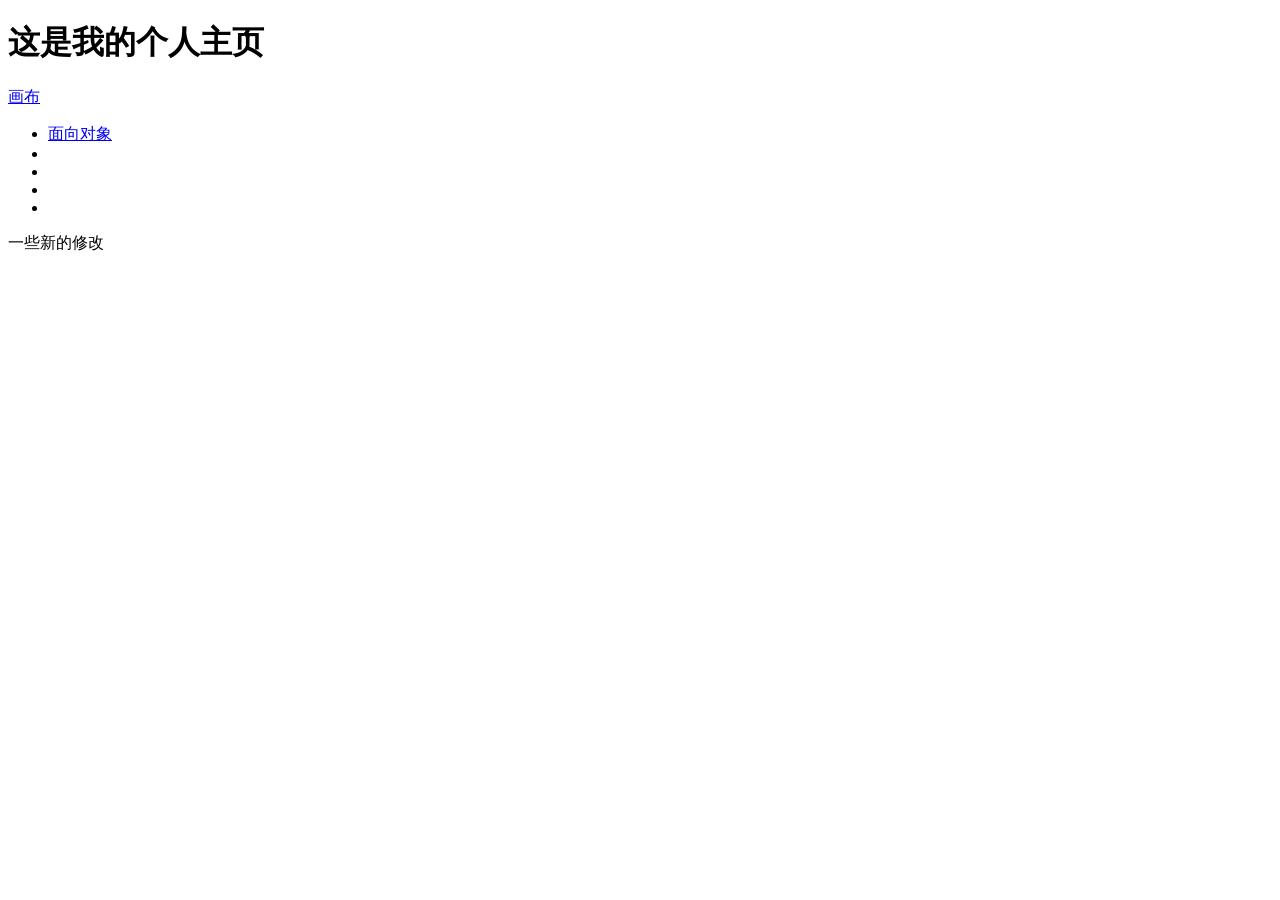
<file: index.html>
<!doctype html>
<html lang="en">
<head>
    <meta charset="UTF-8">
    <meta name="viewport"
          content="width=device-width, user-scalable=no, initial-scale=1.0, maximum-scale=1.0, minimum-scale=1.0">
    <meta http-equiv="X-UA-Compatible" content="ie=edge">
    <title>Document</title>
</head>
<body>
  <h1>这是我的个人主页</h1>
  <a href="canvas/canvas.html">画布</a>
  <ul>
      <li><a href="oop/oop.html">面向对象</a></li>
      <li></li>
      <li></li>
      <li></li>
      <li></li>
  </ul>
  <p>一些新的修改</p> 
</body>
</html>
</file>
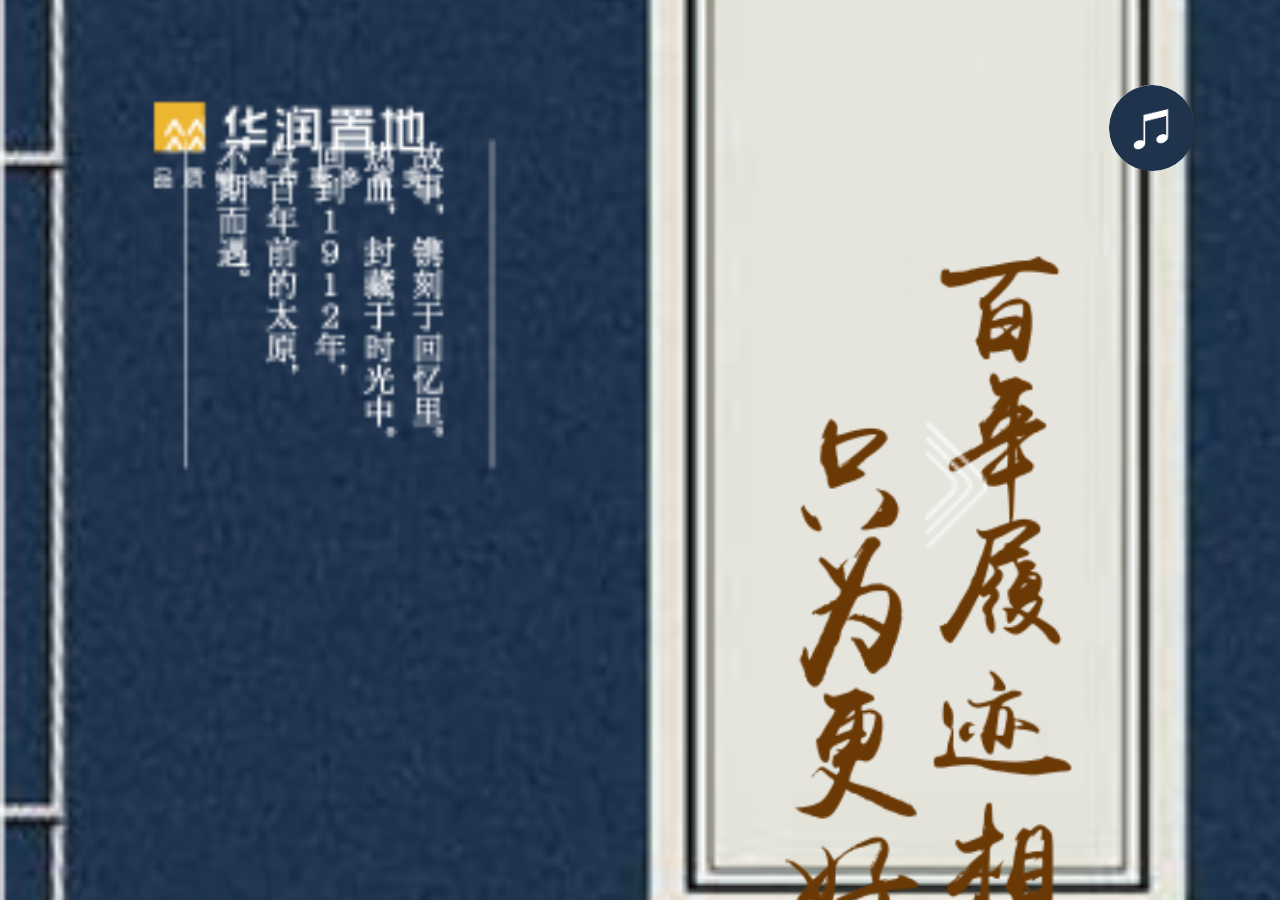
<file: h5/index.html>
<!doctype html>
<html lang="en">
<head>
    <meta charset="UTF-8">
    <meta name="viewport"
          content="width=device-width, user-scalable=no, initial-scale=1.0, maximum-scale=1.0, minimum-scale=1.0">
    <meta http-equiv="X-UA-Compatible" content="ie=edge">
    <script src="js/rem.js"></script>
    <link rel="stylesheet" href="./css/index.css">
    <script src="./js/jquery.min.js"></script>
    <title>昆仑域</title>
</head>
<body>
    <div id="app">
        <audio src="bgm.mp3" loop></audio>
        <div class="start">
            <div class="loading">
                <span>0%</span>
            </div>
        </div>
        <div id="home">
            <div class="logo">
                <img src="./img/shangbiao_03.png" alt="">
            </div>
            <div class="title orderlong"></div>
            <div class="description orderlong">

            </div>
            <div class="entry goon"></div>
        </div>
        <div id="content" class="backrun">
            <div class="item first">
                <div class="stamp order1"></div>
                <div class="namewraper order2">
                    <div class="name"><div class="font"></div></div>
                    <div class="name"><div class="font"></div></div>
                    <div class="name"><div class="font"></div></div>
                </div>
                <div class="jumper order3">
                    <div class="poterwraper">
                        <div class="circle"></div>
                        <div class="circle"></div>
                        <div class="circle"></div>
                        <div class="circle"></div>
                    </div>
                    <p>点击田字格</p>
                </div>
                <div class="descriptions order1">

                </div>
                <div class="room1 order3"></div>
                <div class="room2 order3"></div>
            </div>
            <div class="item second">
                <div class="stamp order1"></div>
                <div class="namewraper order2" style="top:1.4rem;">
                    <div class="name"><div class="font"></div></div>
                    <div class="name"><div class="font"></div></div>
                    <div class="name"><div class="font"></div></div>
                    <div class="name"><div class="font"></div></div>
                </div>
                <div class="jumper order3">
                    <div class="poterwraper">
                        <div class="circle"></div>
                        <div class="circle"></div>
                        <div class="circle"></div>
                        <div class="circle"></div>
                    </div>
                    <p>点击田字格</p>
                </div>
                <div class="descriptions order1">

                </div>
                <div class="stone order3"></div>
                <div class="people order3"></div>
            </div>
            <div class="item third">
                <div class="stamp order1"></div>
                <div class="namewraper order2">
                    <div class="name"><div class="font"></div></div>
                    <div class="name"><div class="font"></div></div>
                </div>
                <div class="jumper order3">
                    <div class="poterwraper">
                        <div class="circle"></div>
                        <div class="circle"></div>
                        <div class="circle"></div>
                        <div class="circle"></div>
                    </div>
                    <p>点击田字格</p>
                </div>
                <div class="descriptions order1">
                </div>
                <div class="sea order3"></div>
            </div>
            <div class="item fourth">
                <div class="stamp order1"></div>
                <div class="namewraper order2">
                    <div class="name"><div class="font"></div></div>
                    <div class="name"><div class="font"></div></div>
                </div>
                <div class="jumper order3">
                    <div class="poterwraper">
                        <div class="circle"></div>
                        <div class="circle"></div>
                        <div class="circle"></div>
                        <div class="circle"></div>
                    </div>
                    <p>点击田字格</p>
                </div>
                <div class="descriptions order1">

                </div>
                <div class="litang order3"></div>
            </div>
            <div class="item fifth">
                <div class="stamp order1"></div>
                <div class="namewraper order2">
                    <div class="name"><div class="font"></div></div>
                    <div class="name"><div class="font"></div></div>
                    <div class="name"><div class="font"></div></div>
                </div>
                <div class="jumper order3">
                    <div class="poterwraper">
                        <div class="circle"></div>
                        <div class="circle"></div>
                        <div class="circle"></div>
                        <div class="circle"></div>
                    </div>
                    <p>点击田字格</p>
                </div>
                <div class="descriptions order1">
                </div>
            </div>
        </div>
        <div id="silk" class="backrun"></div>
        <div id="end">
            <div class="logo">
                <img src="./img/kl_06.png" alt="">
            </div>
            <div class="titles"></div>
            <div class="abstract">
                <p>华润·昆仑域 城市高端系产品</p>
                <p>全球公开</p>
            </div>
            <div class="kunlun"></div>
            <div class="tel"></div>
            <div class="city"></div>
            <div class="restart">重新播放</div>
        </div>
        <div class="music active"></div>

    </div>
    <script src="./js/index.js"></script>
</body>
</html>
</file>
<file: h5/css/index.css>
* {
    margin: 0;
    padding: 0;
    list-style: none;
    text-decoration: none;
    -webkit-box-sizing: border-box;
    -moz-box-sizing: border-box;
    box-sizing: border-box;
    -webkit-tap-highlight-color: rgba(0,0,0,0);
}
html,body{
    width: 100%;
    height: 100%;
}
#app{
    overflow:hidden;
    width: 100%;
    height: 100%;
}

.start {
    width: 100%;
    height: 100%;
    background: #000;
}

.loading {
    width: 50%;
    position: absolute;
    padding-top: 50%;
    left: 50%;
    top: 50%;
    margin-left: -25%;
    margin-top: -25%;
    background:url(../img/loading.gif) center;
    background-size: cover;
}

.loading span {
    position: absolute;
    left: 0;
    top: 0;
    right: 0;
    bottom: 0;
    margin: auto;
    width: 100%;
    height: 20px;
    text-align: center;
    color: #fff;
    font-size: 12px;
    line-height: 20px;
}

#home{
   background-image: url("../img/home_03.png");
    background-size: cover;
    background-position: center;

}
#home,#end{
    width: 7.5rem;
    height: 100%;
    flex: none;
    position: relative;
        display: none;
}
.logo{
      width:1.76rem;
    height:0.8rem;
    position: absolute;
    top:.5rem;
    left: .8rem;
}

.logo img{
    display: block;
     width:1.76rem;
    height:0.8rem;
}
.title{
    background-image: url("../img/title.png");
    width: 3rem;
    height:8rem;
    background-size: contain;
    background-repeat: no-repeat;
    position: absolute;
    top: .8rem;
    right: .5rem;
}
.description{
    width: 2rem;
    height: 2rem;
    background-image: url("../img/des_03.png");
    background-size: contain;
    position: absolute;
    bottom: 2.5rem;
    left: 1rem;
}
.entry{
    width: .88rem;
    height: .88rem;
    background-image: url("../img/enter_07.png");
    background-size: cover;
    background-position: center center;
    position: absolute;
    bottom: 2rem;
    right: 1.5rem;
    animation: slide .5s ease 0s alternate infinite;
}

@keyframes slide {
    form{
        transform: translateX(0);
    }
    to{
        transform: translateX(.2rem);
    }
}
#content{
    width:100%;
    height: 100%;
    background-image: url("../img/back_03.jpg");
    background-size:auto 100%;
    background-position-x:0;
    display:none;
}
#silk{
    width:100%;
    height:2.52rem;
    background-image: url("../img/silk_03.png");
    background-size:auto 100%;
    background-position-x:0;
     background-position-y:bottom;
    display:none;
    position: absolute;
    left:0;
    bottom:0;
}
.item{
    width: 7.5rem;
    height: 100%;
    position: absolute;
    display: none;
    left:0;top:0;
}
.jumper{
    width: 1.28rem;
    height: 1.3rem;
    position: absolute;
    top:6rem;
    margin: auto;
    right: 1.1rem;
    color: #8B572F;
    font-size: 12px;
    text-align: center;

}
.jumper p{
    position: absolute;
    left: 0;
    right: 0;
    margin: auto;
    bottom: 0;
    font-weight: 600;
}
.poterwraper{
    width: .88rem;
    height: .88rem;
    position: absolute;
    left: 0;
    right: 0;
    margin:auto;
}
.poterwraper>div{
    border: 2px solid #8B572F;
    position: absolute;
    left: 0;
    right: 0;
    top:0;
    bottom: 0;
    margin: auto;
    border-radius: 50%;
}
.poterwraper div:nth-child(1){
    width: .88rem;
    height: .88rem;
}
.poterwraper div:nth-child(2){
    width: .66rem;
    height: .66rem;
}
.poterwraper div:nth-child(3){
    width: .44rem;
    height: .44rem;
}
.poterwraper div:nth-child(4){
    width: .22rem;
    height: .22rem;
    background:#8B572F ;
}
.stamp{
    width: .84rem;
    height: 1.05rem;
    background-image: url("../img/kl_21.png");
    background-size: cover;
    position: absolute;
    left: 1.6rem;
    top:2.3rem;
}
.namewraper{
    width: 1.4rem;
    height: 4.8rem;
    position: absolute;
    right: 1rem;
    top: 1rem;
}
.namewraper .name{
    width: 1.42rem;
    height: 1.42rem;
    margin-bottom: 2px;
    background-image: url("../img/kl_14.png");
    background-size: contain;
    position: relative;
}
.name>div{
    width: 1.2rem;
    height: 1.2rem;
    position: absolute;
    left: 0;
    right: 0;
    top:0;
    bottom:0;
    margin:auto;
    opacity: 0;
}
.first .name:nth-child(1)>div{
    background-image: url("../img/da.png");
    background-position: center;
    background-size: cover;
}.first .name:nth-child(2)>div{
    background-image: url("../img/ying.png");
    background-position: center;
    background-size: cover;
}.first .name:nth-child(3)>div{
    background-image: url("../img/pan.png");
    background-position: center;
    background-size: cover;
}
.descriptions{
     width: 3.7rem;
     height: 4.72rem;
     position: absolute;
     left: 1.2rem;
     top:3.6rem;
     font-weight: 500;
     background-image: url("../img/dayingpan.png");
     background-position: center;
     background-size: cover;
 }
.second .name:nth-child(1)>div{
    background-image: url("../img/kunlun_10.png");
    background-position: center;
    background-size: cover;
}
.second .name:nth-child(2)>div{
     background-image: url("../img/kunlun_17.png");
     background-position: center;
     background-size: cover;
 }
.second .name:nth-child(3)>div{
      background-image: url("../img/kunlun_24.png");
      background-position: center;
      background-size: cover;
  }
.second .name:nth-child(4)>div{
      background-image: url("../img/kunlun_27.png");
      background-position: center;
      background-size: cover;
  }
.second .jumper{
   top:7.5rem;
}
.second .stamp{
    left: 4rem;
    top: 4.3rem;
}
.second .descriptions{
    width: 4.935rem;
    height:3.51rem;
    left: 0.5rem;
    top: .8rem;
    background-image: url("../img/shifan.png");
    background-position: center;
    background-size: cover;
}
.third .namewraper{
    left: 1rem;
}
.third .name:nth-child(1)>div{
    background-image: url("../img/hai.png");
    background-position: center;
    background-size: cover;
}
.third .name:nth-child(2)>div{
    background-image: url("../img/xiao.png");
    background-position: center;
    background-size: cover;
}
.third .jumper {
    top: 4rem;
    left: 1rem;
    margin: 0;
}
.third .stamp{
    left:2.8rem;
    top: 1rem;
}
.third .descriptions {
    width: 4.2rem;
    height:4.66rem;
    left: 2.7rem;
    top: 2.3rem;
    background-image: url("../img/kunlun_12.png");
    background-position: center;
    background-size: contain;
    background-repeat: no-repeat;
    z-index: 99;
}
.fourth .namewraper{
    left: 1rem;
}
.fourth .name:nth-child(1)>div{
    background-image: url("../img/kunlun_24.png");
    background-position: center;
    background-size: cover;
}
.fourth .name:nth-child(2)>div{
    background-image: url("../img/yuan.png");
    background-position: center;
    background-size: cover;
}
.fourth .jumper {
    top: 4.5rem;
    left: 1rem;
    margin: 0;
}
.fourth .stamp{
    left:2.8rem;
    top: 5.7rem;
}
.fourth .descriptions {
    width:3.55rem;
    left:2.85rem;
    top:0.8rem;
    background-image: url("../img/taiyuanshifan.png");
    background-position: center;
    background-size: contain;
}
.fifth .namewraper{
    right: 0rem;
    left: 0;
    top: 1.5rem;
    margin: auto;
}
.fifth .name:nth-child(1)>div{
    background-image: url("../img/kun.png");
    background-position: center;
    background-size: cover;
}
.fifth .name:nth-child(2)>div{
    background-image: url("../img/lun.png");
    background-position: center;
    background-size: cover;
}
.fifth .name:nth-child(3)>div{
    background-image: url("../img/yu.png");
    background-position: center;
    background-size: cover;
}
.fifth .jumper {
    right: 0rem;
    left: 0;
    margin: auto;
}
.fifth .stamp{
    top:11.5rem;
    right: 0;
    left: 0;
    margin: auto;
}
.fifth .descriptions {
    width: 7.3rem;
    height:3.63rem;
    right: 0rem;
    left: 0;
    margin: auto;
    top: 7.5rem;
    background-image: url("../img/kunlun_23.png");
    background-position: center;
    background-size: cover;
    z-index: 999;
}
.fifth .descriptions p{
    width: 100%;
    text-align: center;
}
#end .logo{
    color: #595757;
}
.titles{
    width: 3.62rem;
    height: 2.08rem;
    background-image: url("../img/end_22.png");
    background-position: center;
    background-size: cover;
    position: absolute;
    top:2.4rem;
    left: 0;
    right: 0;
    margin:auto;
}
.abstract{
    width: 100%;
    position: absolute;
    top: 4.8rem;
    font-size: 16px;
    color: #231916;
    font-weight: 600;
    text-align: center;
}
.abstract p{
    text-align: center;
}
.kunlun{
    width: 2.8rem;
    height: 1.2rem;
    background-image: url("../img/end_07.png");
    background-position: center;
    background-size: cover;
    position: absolute;
    top:5.8rem;
    left: 0;
    right: 0;
    margin:auto;
}
.tel{
    width: 3.2rem;
    height: .8rem;
    background-image: url("../img/end_18.png");
    background-position: center;
    background-size: cover;
    position: absolute;
    top:8rem;
    left: 0;
    right: 0;
    margin:auto;
    z-index:99;
}
.mask4,.mask5{
    width: 100%;
    height: 1.2rem;
     background: #ffffff;
    position: absolute;
    left:0;
    top:2.4rem;
    z-index: 999;
}
.mask5{
    top: 3.5rem;

}
@keyframes backrun {
    0%{
        background-position-x: 0;
    }
    100%{
        background-position-x: 100%;
    }
}
@-webkit-keyframes backrun {
    0%{
        background-position-x: 0;
    }
    100%{
        background-position-x: 100%;
    }
}

@keyframes button {
    0%{
        transform: translate(0,0);
    }
    100%{
        transform: translate(10px,0);
    }
}
@-webkit-keyframes button {
    0%{
        transform: translate(0,0);
    }
    100%{
        transform: translate(10px,0);
    }
}
@keyframes enter {
    0%{
        opacity: 0;
    }
    100%{
        opacity: 1;
    }
}
@-webkit-keyframes enter {
    0%{
        opacity: 0;
    }
    100%{
        opacity: 1;
    }
}
@keyframes move {
    0%{
    transform: translateX(0);
    }
    100%{
      transform: translateX(-100%);
    }
}
@-webkit-keyframes move {
    0%{
    transform: translateX(0);
    }
    100%{
      transform: translateX(-100%);
    }
}

.backrun{
    animation: backrun 15s linear forwards;
}
.backrunfast{
    animation: move 2s linear forwards;
}
.goon{
    animation:button 1s linear infinite alternate ;
}


.order1{
    opacity: 0;
    animation: enter 1s ease forwards ;
}
.orderlong{
    opacity: 0;
    animation: enter 5s ease forwards ;
}
.order2{
    opacity: 0;
    animation: enter 1s ease forwards 1s;
}
.order3{
    opacity: 0;
    animation: enter 1s ease forwards 2s;
}
.order4{
    opacity: 0;
    animation: enter 1s ease forwards 3s;
}
.room1{
    width:3.52rem;
    height:2.54rem;
    position: absolute;
    left:0;
    bottom:0;
    background:url(../img/pendant_20.png);
    background-size: cover;
        z-index:99;

}
.room2{
    width:3.26rem;
    height:1.48rem;
        position: absolute;
 background:url(../img/pendant_03.png);
    background-size: cover;
    right:0.2rem;
    bottom:0.3rem;
    z-index:99;
}
@keyframes out {
    0%{
        opacity: 1;
        transform: translate(0,0);
    }

    100%{
        opacity: 0;
        transform: translate(-100%,0);
    }
}
@-webkit-keyframes out {
    0%{
        opacity: 1;
        transform: translate(0,0);
    }

    100%{
        opacity: 0;
        transform: translate(-100%,0);
    }
}
.out{
    animation: out 1s ease forwards;
}
.stone{
    width:1.8rem;
    height:2.92rem;
    position: absolute;
    background:url(../img/pendant_17.png);
    background-size:contain;
    left:0.1rem;
    bottom:0.6rem;
    z-index:99;
}
.people{
    width:3.52rem;
    height:2.02rem;
    position: absolute;
    background:url(../img/pendant_23.png);
    background-size:contain;
    left:2.3rem;
    bottom:0.5rem;
}
.sea{
    width:4.3rem;
    height:4.48rem;
     position: absolute;
    background:url(../img/pendant_06.png);
    background-size: contain;
    left:2.3rem;
    bottom:0.3rem;
}
.litang{
    width:7.38rem;
    height:4.82rem;
     position: absolute;
    background:url(../img/pendant_08.png);
    background-size: contain;
    left:0.3rem;
    bottom:0.5rem;
}
.city{
    width:100%;
    height:5.52rem;
    position: absolute;
    left:0;
    bottom:0;
    background:url(../img/kunlun_21.png);
    background-size:cover;
}
.music{
    width:0.5rem;
    height:0.5rem;
    position: absolute;
    right:0.5rem;
    top:0.5rem;
    background:#fff url(../img/music.png);
    background-size: cover;
    z-index:9999;
    border-radius: 50%;

}
.active{
    animation: rotate 2s linear infinite;
}
@keyframes rotate {
   0%{
       transform:rotate(0deg);
   }
    100%{
        transform:rotate(360deg);
    }
}
@-webkit-keyframes rotate {
   0%{
       transform:rotate(0deg);
   }
    100%{
        transform:rotate(360deg);
    }
}
.restart{
    width:1.5rem;
    height:0.5rem;
    text-align: center;
    line-height: 0.5rem;
    font-size: 12px;
    color:#fff;
    border-radius:0.25rem;
    background:#20334D;
    position: absolute;
    top:9rem;
    left: 0;
    right: 0;
    margin:auto;
}
</file>
